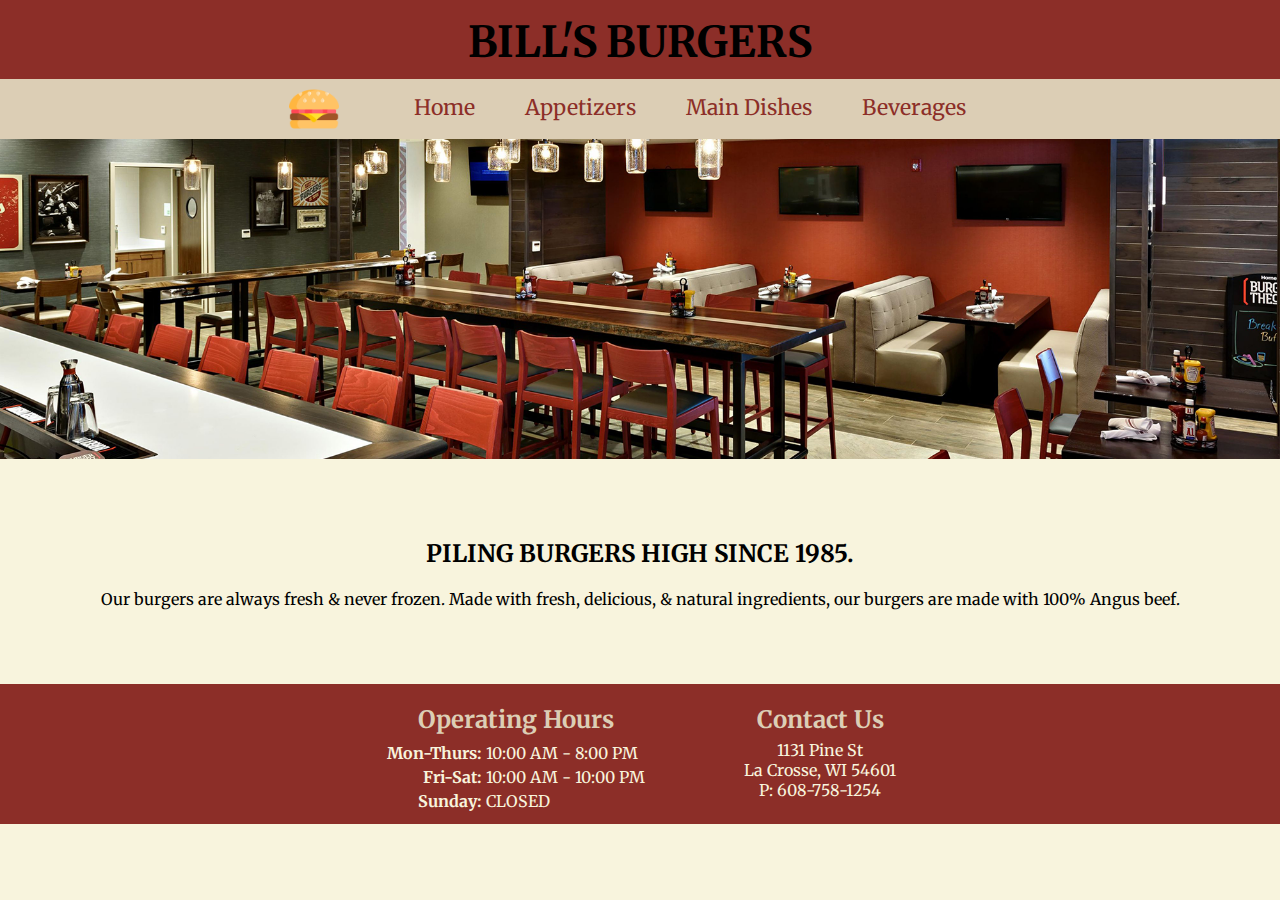
<file: index.html>
<!DOCTYPE html>
<html>

<head>
    <title>Bill's Burgers</title>
    <link href="css/style.css" rel="stylesheet">
    <link rel="icon" href="images/favicon.ico">
    <meta name="viewport" content="width=device-width, initial-scale=1.0">
    <link href="https://fonts.googleapis.com/css2?family=Merriweather&family=Montserrat&family=Sacramento&display=swap" rel="stylesheet">
</head>

<body>
    <header>
        <div id="top-nav">
            <h1 id="nav-name">
                Bill's Burgers
            </h1>
        </div>
        <div id="bottom-nav">
            <img class="logo" src="images/logo.png" alt="Logo" />
            <nav class="nav-bar">
                <ul class="nav-links">
                    <li class="nav-item">
                        <a href="index.html">Home</a>
                    </li>
                    <li class="nav-item">
                        <a href="appetizers.html">Appetizers</a>
                    </li>
                    <li class="nav-item">
                        <a href="maindishes.html">Main Dishes</a>
                    </li>
                    <li class="nav-item">
                        <a href="beverages.html">Beverages</a>
                    </li>
                </ul>
            </nav>
        </div>
    </header>

    <div id="restaurant-profile">
        <img id="restaurant" src="images/main-profile.png" alt="Restaurant" />
    </div>

    <div id="restaurant-description">
        <h2>Piling burgers high since 1985.</h2>
        <p>Our burgers are always fresh & never frozen. Made with fresh, delicious, & natural ingredients, our burgers are made with 100% Angus beef.</p>
    </div>

    <footer>
        <div id="operating-hours">
            <h2>Operating Hours</h2>
            <table>
                <tr>
                    <th>Mon-Thurs:</th>
                    <td>10:00 AM - 8:00 PM</td>
                </tr>
                <tr>
                    <th>Fri-Sat:</th>
                    <td>10:00 AM - 10:00 PM</td>
                </tr>
                <tr>
                    <th>Sunday:</th>
                    <td>CLOSED</td>
                </tr>
            </table>
        </div>
        <div id="contact-us">
            <h2>Contact Us</h2>
            <address>
                1131 Pine St<br>
                La Crosse, WI 54601<br>
                <span id="phone-number">P: 608-758-1254</span>
            </address>
        </div>
    </footer>

    <!--  <a href="https://www.flaticon.com/free-icons/burger" title="burger icons">Burger icons created by Freepik - Flaticon</a> -->
</body>

</html>
</file>
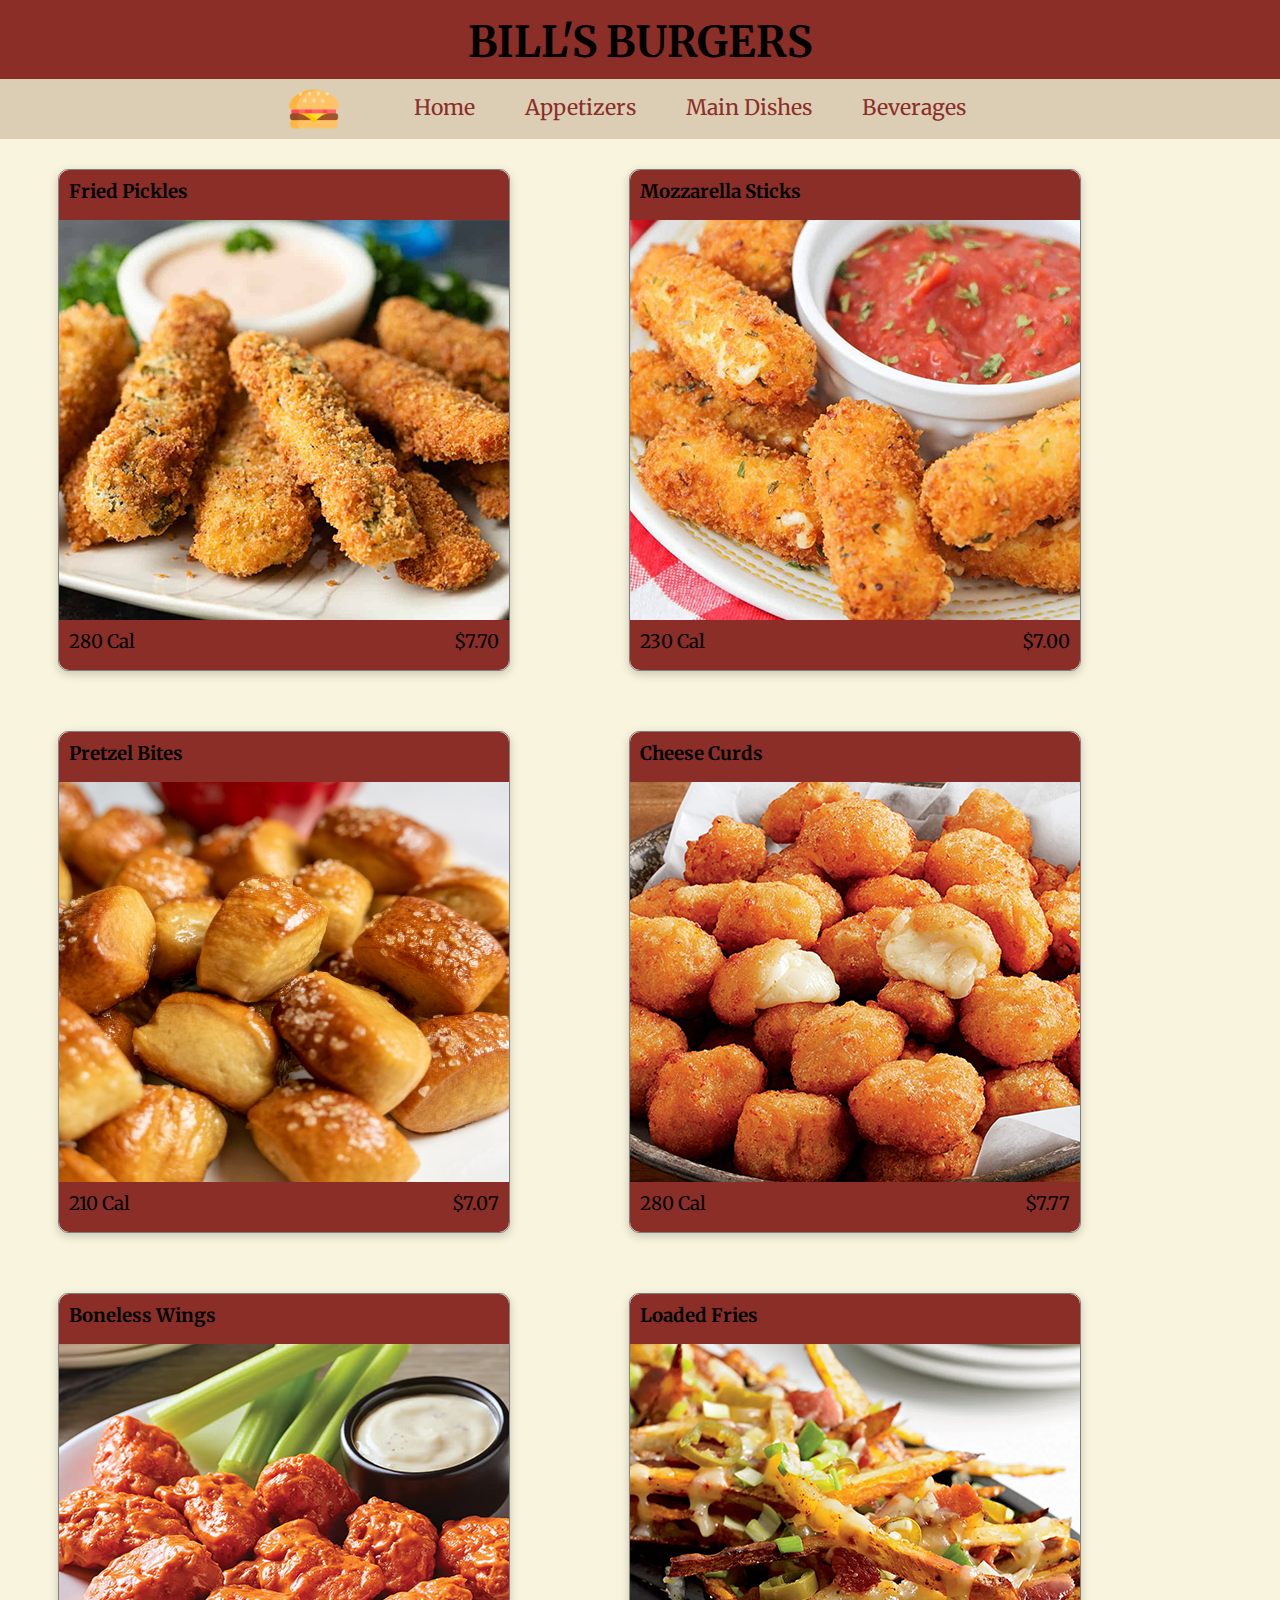
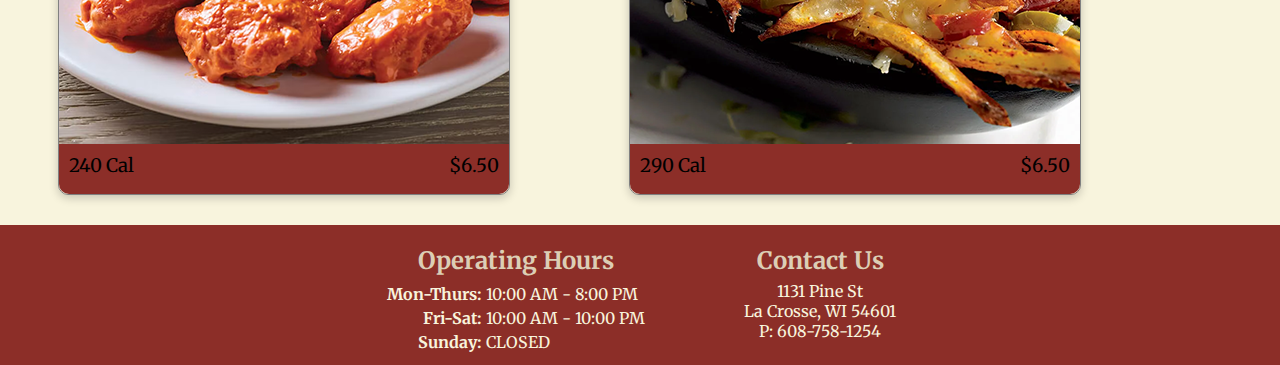
<file: appetizers.html>
<!DOCTYPE html>
<html>

<head>
    <title>Bill's Burgers</title>
    <link href="css/style.css" rel="stylesheet">
    <link rel="icon" href="images/favicon.ico">
    <meta name="viewport" content="width=device-width, initial-scale=1.0">
    <link href="https://fonts.googleapis.com/css2?family=Merriweather&family=Montserrat&family=Sacramento&display=swap" rel="stylesheet">
</head>

<body>
    <header>
        <div id="top-nav">
            <h1 id="nav-name">
                Bill's Burgers
            </h1>
        </div>
        <div id="bottom-nav">
            <img class="logo" src="images/logo.png" alt="Logo" />
            <nav class="nav-bar">
                <ul class="nav-links">
                    <li class="nav-item">
                        <a href="index.html">Home</a>
                    </li>
                    <li class="nav-item">
                        <a href="appetizers.html">Appetizers</a>
                    </li>
                    <li class="nav-item">
                        <a href="maindishes.html">Main Dishes</a>
                    </li>
                    <li class="nav-item">
                        <a href="beverages.html">Beverages</a>
                    </li>
                </ul>
            </nav>
        </div>
    </header>

    <div class="menu">
        <div class="menu-item">
            <div class="menu-item-header">
                <span class="menu-item-name">
                    Fried Pickles
                </span>
            </div>
            <img class="menu-item-img" src="images/fried-pickles.png" alt="Item" />
            <div class="menu-item-footer">
                <span class="menu-item-calories">
                    280 Cal
                </span>
                <span class="menu-item-price">
                    $7.70
                </span>
            </div>
        </div>
        <div class="menu-item">
            <div class="menu-item-header">
                <span class="menu-item-name">
                    Mozzarella Sticks
                </span>
            </div>
            <img class="menu-item-img" src="images/mozzarella-sticks.png" alt="Item" />
            <div class="menu-item-footer">
                <span class="menu-item-calories">
                    230 Cal
                </span>
                <span class="menu-item-price">
                    $7.00
                </span>
            </div>
        </div>
        <div class="menu-item">
            <div class="menu-item-header">
                <span class="menu-item-name">
                    Pretzel Bites
                </span>
            </div>
            <img class="menu-item-img" src="images/pretzel-bites.png" alt="Item" />
            <div class="menu-item-footer">
                <span class="menu-item-calories">
                    210 Cal
                </span>
                <span class="menu-item-price">
                    $7.07
                </span>
            </div>
        </div>
        <div class="menu-item">
            <div class="menu-item-header">
                <span class="menu-item-name">
                    Cheese Curds
                </span>
            </div>
            <img class="menu-item-img" src="images/cheese-curds.png" alt="Item" />
            <div class="menu-item-footer">
                <span class="menu-item-calories">
                    280 Cal
                </span>
                <span class="menu-item-price">
                    $7.77
                </span>
            </div>
        </div>
        <div class="menu-item">
            <div class="menu-item-header">
                <span class="menu-item-name">
                    Boneless Wings
                </span>
            </div>
            <img class="menu-item-img" src="images/wings.png" alt="Item" />
            <div class="menu-item-footer">
                <span class="menu-item-calories">
                    240 Cal
                </span>
                <span class="menu-item-price">
                    $6.50
                </span>
            </div>
        </div>
        <div class="menu-item">
            <div class="menu-item-header">
                <span class="menu-item-name">
                    Loaded Fries
                </span>
            </div>
            <img class="menu-item-img" src="images/loaded-fries.png" alt="Item" />
            <div class="menu-item-footer">
                <span class="menu-item-calories">
                    290 Cal
                </span>
                <span class="menu-item-price">
                    $6.50
                </span>
            </div>
        </div>
    </div>

    <footer>
        <div id="operating-hours">
            <h2>Operating Hours</h2>
            <table>
                <tr>
                    <th>Mon-Thurs:</th>
                    <td>10:00 AM - 8:00 PM</td>
                </tr>
                <tr>
                    <th>Fri-Sat:</th>
                    <td>10:00 AM - 10:00 PM</td>
                </tr>
                <tr>
                    <th>Sunday:</th>
                    <td>CLOSED</td>
                </tr>
            </table>
        </div>
        <div id="contact-us">
            <h2>Contact Us</h2>
            <address>
                1131 Pine St<br>
                La Crosse, WI 54601<br>
                <span id="phone-number">P: 608-758-1254</span>
            </address>
        </div>
    </footer>
</body>

</html>
</file>
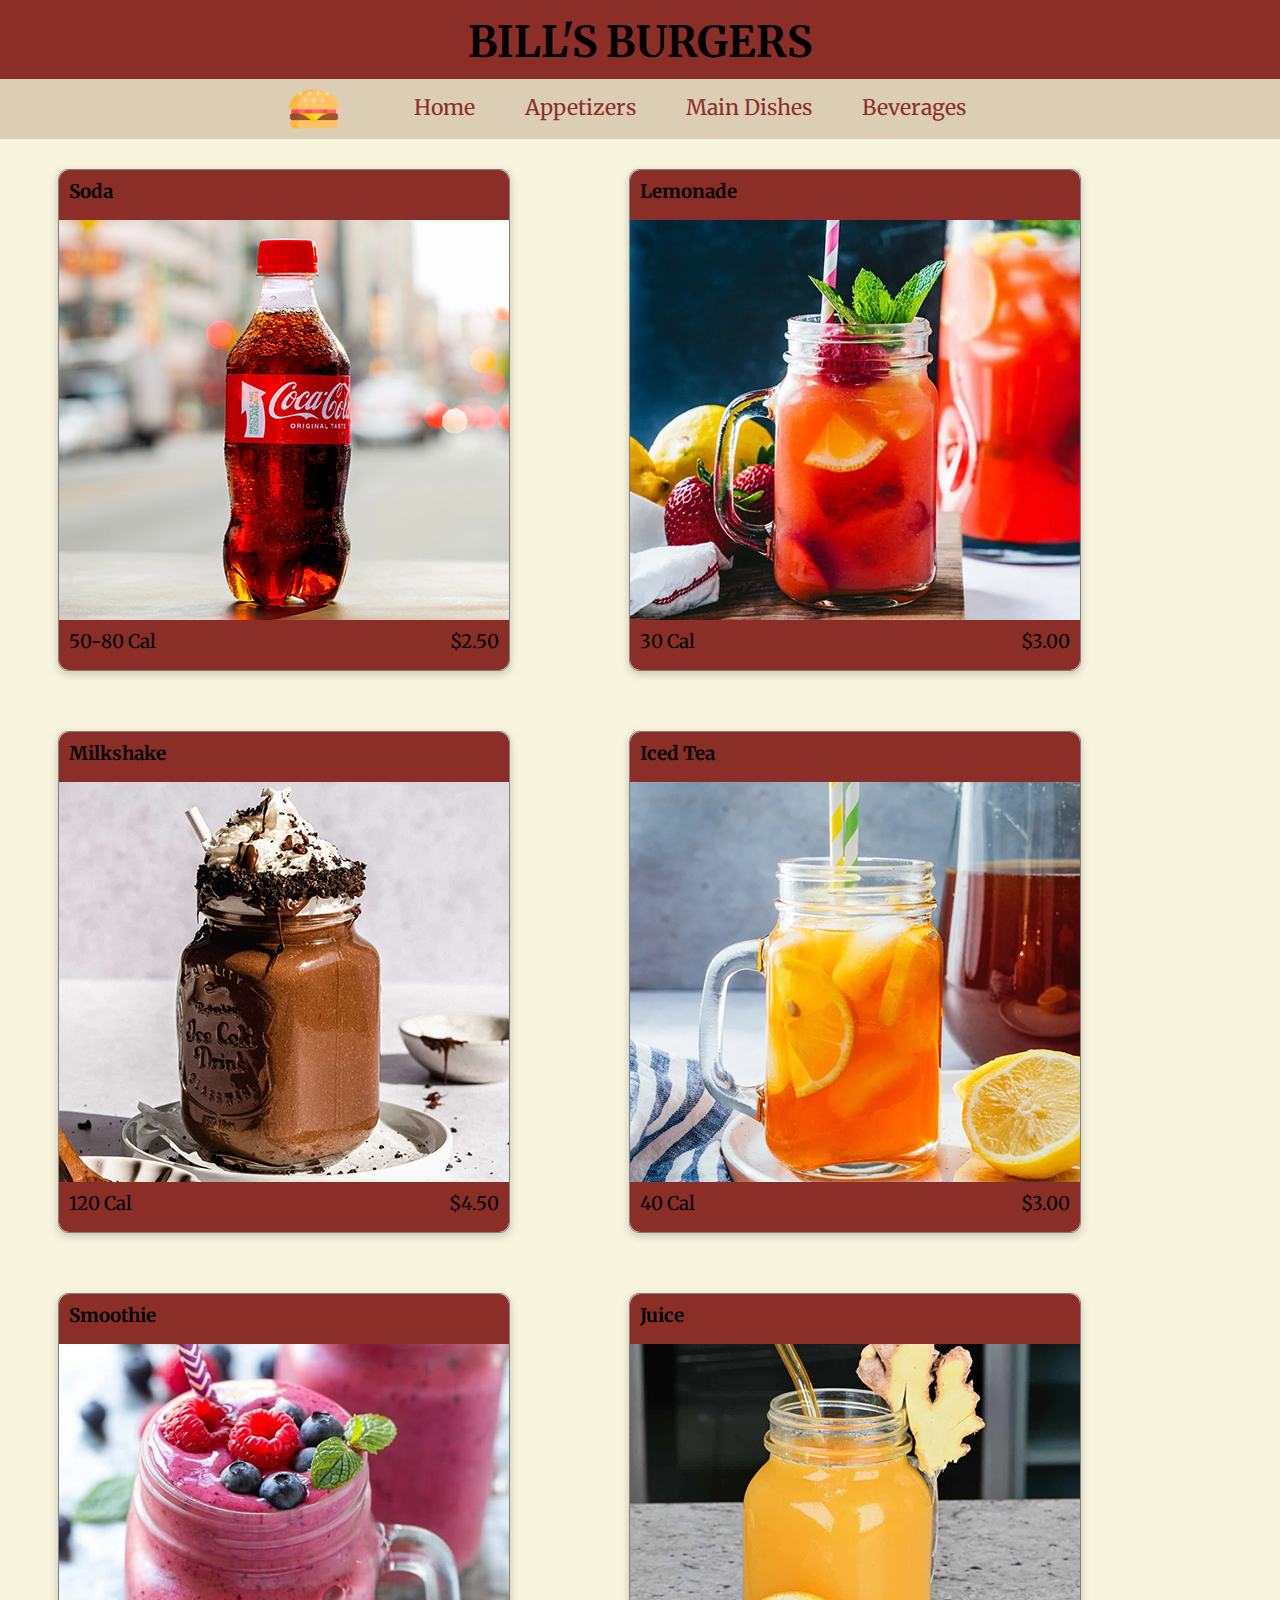
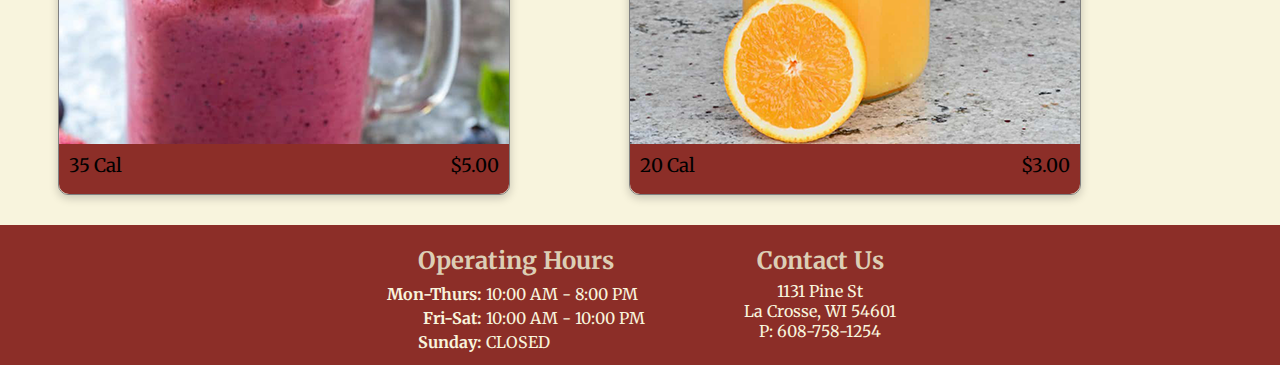
<file: beverages.html>
<!DOCTYPE html>
<html>

<head>
    <title>Bill's Burgers</title>
    <link href="css/style.css" rel="stylesheet">
    <link rel="icon" href="images/favicon.ico">
    <meta name="viewport" content="width=device-width, initial-scale=1.0">
    <link href="https://fonts.googleapis.com/css2?family=Merriweather&family=Montserrat&family=Sacramento&display=swap" rel="stylesheet">
</head>

<body>
    <header>
        <div id="top-nav">
            <h1 id="nav-name">
                Bill's Burgers
            </h1>
        </div>
        <div id="bottom-nav">
            <img class="logo" src="images/logo.png" alt="Logo" />
            <nav class="nav-bar">
                <ul class="nav-links">
                    <li class="nav-item">
                        <a href="index.html">Home</a>
                    </li>
                    <li class="nav-item">
                        <a href="appetizers.html">Appetizers</a>
                    </li>
                    <li class="nav-item">
                        <a href="maindishes.html">Main Dishes</a>
                    </li>
                    <li class="nav-item">
                        <a href="beverages.html">Beverages</a>
                    </li>
                </ul>
            </nav>
        </div>
    </header>

    <div class="menu">
        <div class="menu-item">
            <div class="menu-item-header">
                <span class="menu-item-name">
                    Soda
                </span>
            </div>
            <img class="menu-item-img" src="images/soda.png" alt="Item" />
            <div class="menu-item-footer">
                <span class="menu-item-calories">
                    50-80 Cal
                </span>
                <span class="menu-item-price">
                    $2.50
                </span>
            </div>
        </div>
        <div class="menu-item">
            <div class="menu-item-header">
                <span class="menu-item-name">
                    Lemonade
                </span>
            </div>
            <img class="menu-item-img" src="images/lemonade.png" alt="Item" />
            <div class="menu-item-footer">
                <span class="menu-item-calories">
                    30 Cal
                </span>
                <span class="menu-item-price">
                    $3.00
                </span>
            </div>
        </div>
        <div class="menu-item">
            <div class="menu-item-header">
                <span class="menu-item-name">
                    Milkshake
                </span>
            </div>
            <img class="menu-item-img" src="images/milkshake.png" alt="Item" />
            <div class="menu-item-footer">
                <span class="menu-item-calories">
                    120 Cal
                </span>
                <span class="menu-item-price">
                    $4.50
                </span>
            </div>
        </div>
        <div class="menu-item">
            <div class="menu-item-header">
                <span class="menu-item-name">
                    Iced Tea
                </span>
            </div>
            <img class="menu-item-img" src="images/tea.png" alt="Item" />
            <div class="menu-item-footer">
                <span class="menu-item-calories">
                    40 Cal
                </span>
                <span class="menu-item-price">
                    $3.00
                </span>
            </div>
        </div>
        <div class="menu-item">
            <div class="menu-item-header">
                <span class="menu-item-name">
                    Smoothie
                </span>
            </div>
            <img class="menu-item-img" src="images/smoothie.png" alt="Item" />
            <div class="menu-item-footer">
                <span class="menu-item-calories">
                    35 Cal
                </span>
                <span class="menu-item-price">
                    $5.00
                </span>
            </div>
        </div>
        <div class="menu-item">
            <div class="menu-item-header">
                <span class="menu-item-name">
                    Juice
                </span>
            </div>
            <img class="menu-item-img" src="images/juice.png" alt="Item" />
            <div class="menu-item-footer">
                <span class="menu-item-calories">
                    20 Cal
                </span>
                <span class="menu-item-price">
                    $3.00
                </span>
            </div>
        </div>
    </div>

    <footer>
        <div id="operating-hours">
            <h2>Operating Hours</h2>
            <table>
                <tr>
                    <th>Mon-Thurs:</th>
                    <td>10:00 AM - 8:00 PM</td>
                </tr>
                <tr>
                    <th>Fri-Sat:</th>
                    <td>10:00 AM - 10:00 PM</td>
                </tr>
                <tr>
                    <th>Sunday:</th>
                    <td>CLOSED</td>
                </tr>
            </table>
        </div>
        <div id="contact-us">
            <h2>Contact Us</h2>
            <address>
                1131 Pine St<br>
                La Crosse, WI 54601<br>
                <span id="phone-number">P: 608-758-1254</span>
            </address>
        </div>
    </footer>
</body>

</html>
</file>
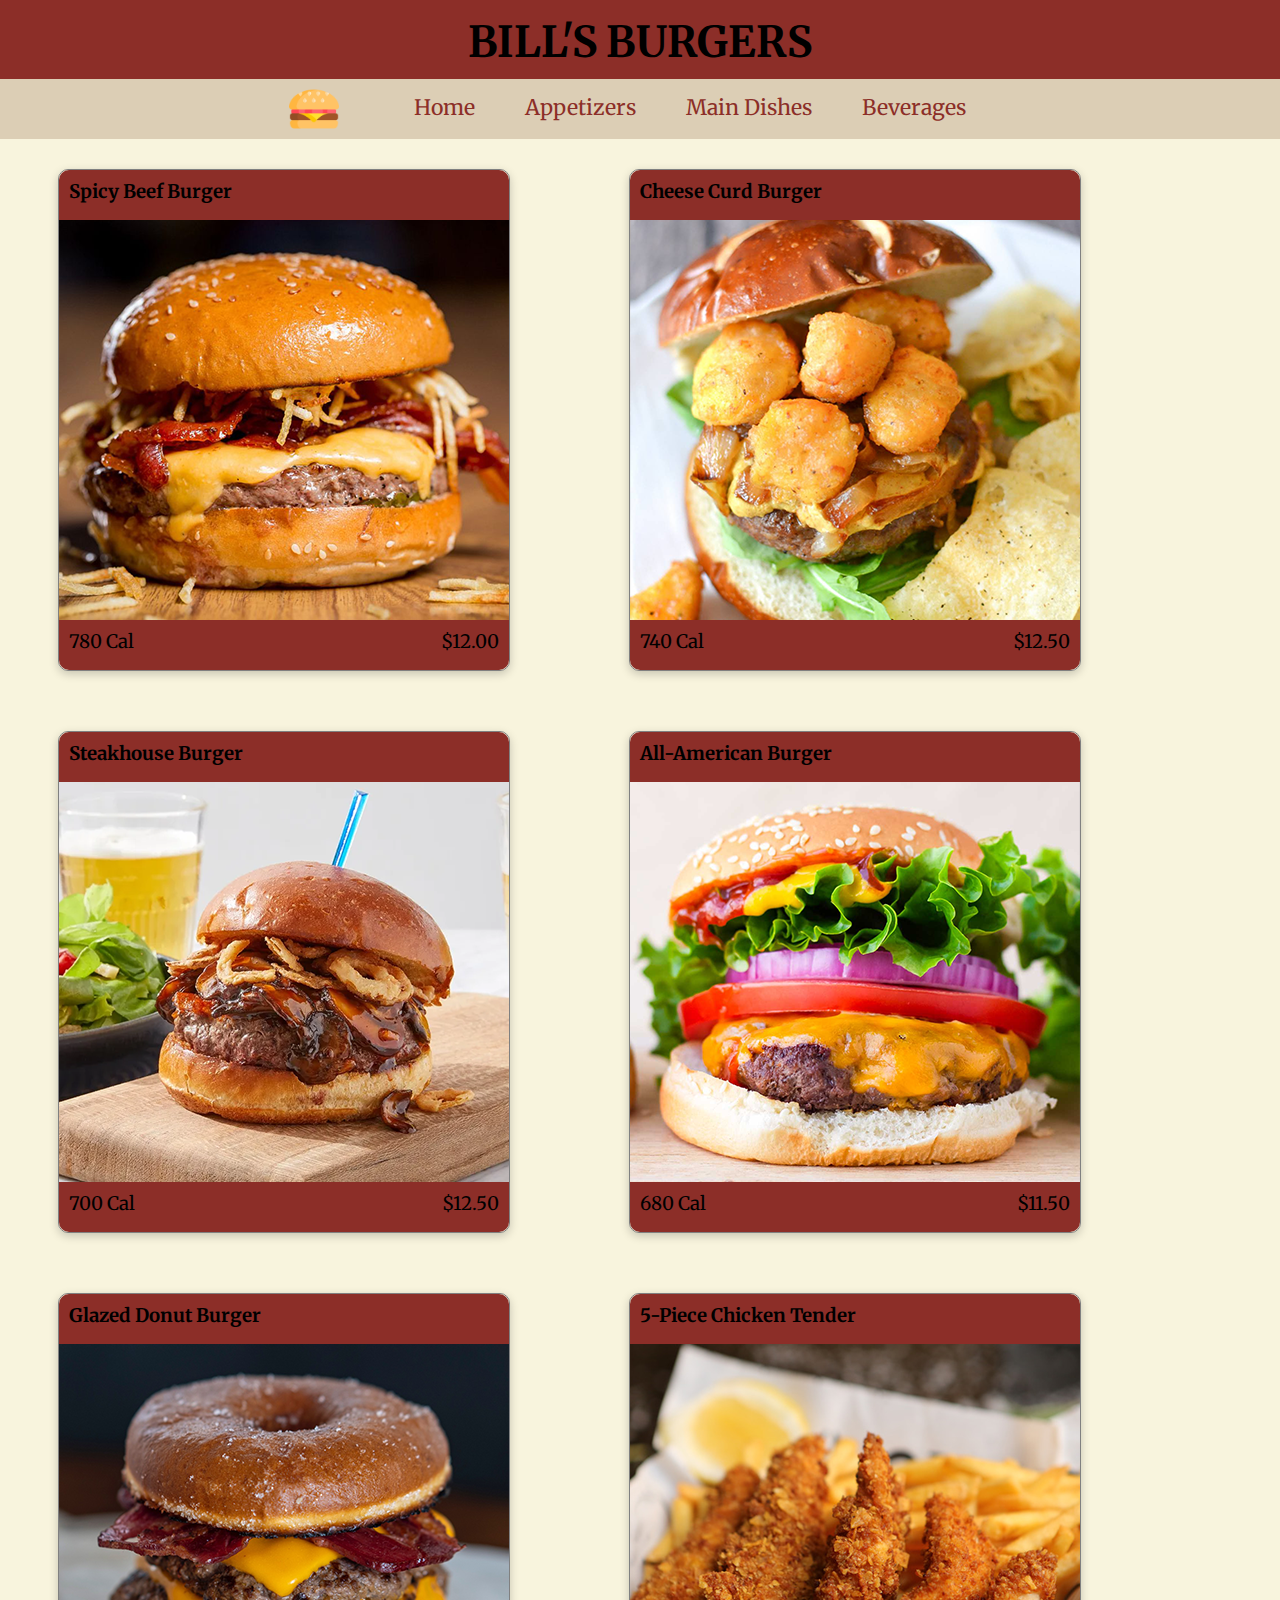
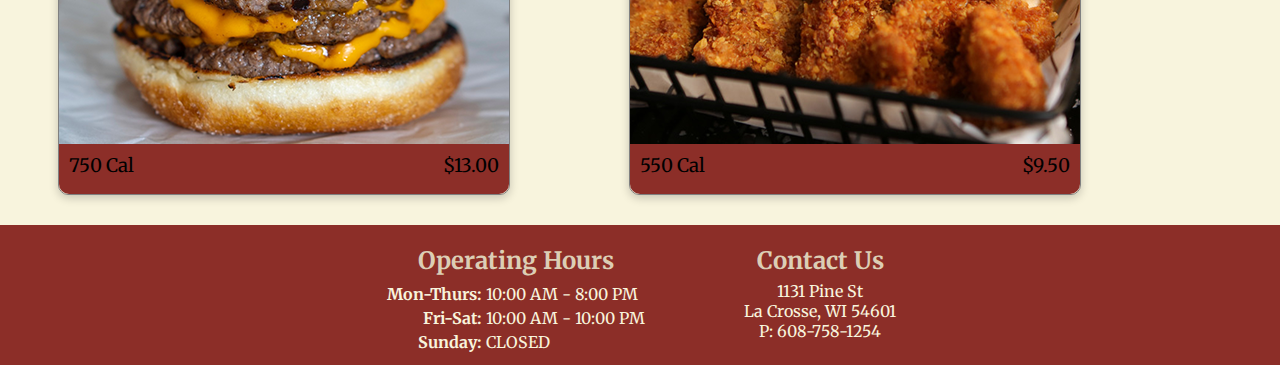
<file: maindishes.html>
<!DOCTYPE html>
<html>

<head>
    <title>Bill's Burgers</title>
    <link href="css/style.css" rel="stylesheet">
    <link rel="icon" href="images/favicon.ico">
    <meta name="viewport" content="width=device-width, initial-scale=1.0">
    <link href="https://fonts.googleapis.com/css2?family=Merriweather&family=Montserrat&family=Sacramento&display=swap" rel="stylesheet">
</head>

<body>
    <header>
        <div id="top-nav">
            <h1 id="nav-name">
                Bill's Burgers
            </h1>
        </div>
        <div id="bottom-nav">
            <img class="logo" src="images/logo.png" alt="Logo" />
            <nav class="nav-bar">
                <ul class="nav-links">
                    <li class="nav-item">
                        <a href="index.html">Home</a>
                    </li>
                    <li class="nav-item">
                        <a href="appetizers.html">Appetizers</a>
                    </li>
                    <li class="nav-item">
                        <a href="maindishes.html">Main Dishes</a>
                    </li>
                    <li class="nav-item">
                        <a href="beverages.html">Beverages</a>
                    </li>
                </ul>
            </nav>
        </div>
    </header>

    <div class="menu">
        <div class="menu-item">
            <div class="menu-item-header">
                <span class="menu-item-name">
                    Spicy Beef Burger
                </span>
            </div>
            <img class="menu-item-img" src="images/spicy-beef-burger.png" alt="Item" />
            <div class="menu-item-footer">
                <span class="menu-item-price">
                    $12.00
                </span>
                <span class="menu-item-calories">
                    780 Cal
                </span>
            </div>
        </div>
        <div class="menu-item">
            <div class="menu-item-header">
                <span class="menu-item-name">
                    Cheese Curd Burger
                </span>
            </div>
            <img class="menu-item-img" src="images/cheese-curd-burger.png" alt="Item" />
            <div class="menu-item-footer">
                <span class="menu-item-price">
                    $12.50
                </span>
                <span class="menu-item-calories">
                    740 Cal
                </span>
            </div>
        </div>
        <div class="menu-item">
            <div class="menu-item-header">
                <span class="menu-item-name">
                    Steakhouse Burger
                </span>
            </div>
            <img class="menu-item-img" src="images/steakhouse-burger.png" alt="Item" />
            <div class="menu-item-footer">
                <span class="menu-item-price">
                    $12.50
                </span>
                <span class="menu-item-calories">
                    700 Cal
                </span>
            </div>
        </div>
        <div class="menu-item">
            <div class="menu-item-header">
                <span class="menu-item-name">
                    All-American Burger
                </span>
            </div>
            <img class="menu-item-img" src="images/all-american-burger.png" alt="Item" />
            <div class="menu-item-footer">
                <span class="menu-item-price">
                    $11.50
                </span>
                <span class="menu-item-calories">
                    680 Cal
                </span>
            </div>
        </div>
        <div class="menu-item">
            <div class="menu-item-header">
                <span class="menu-item-name">
                    Glazed Donut Burger
                </span>
            </div>
            <img class="menu-item-img" src="images/donut-burger.png" alt="Item" />
            <div class="menu-item-footer">
                <span class="menu-item-price">
                    $13.00
                </span>
                <span class="menu-item-calories">
                    750 Cal
                </span>
            </div>
        </div>
        <div class="menu-item">
            <div class="menu-item-header">
                <span class="menu-item-name">
                    5-Piece Chicken Tender
                </span>
            </div>
            <img class="menu-item-img" src="images/chicken-tenders.png" alt="Item" />
            <div class="menu-item-footer">
                <span class="menu-item-price">
                    $9.50
                </span>
                <span class="menu-item-calories">
                    550 Cal
                </span>
            </div>
        </div>
    </div>

    <footer>
        <div id="operating-hours">
            <h2>Operating Hours</h2>
            <table>
                <tr>
                    <th>Mon-Thurs:</th>
                    <td>10:00 AM - 8:00 PM</td>
                </tr>
                <tr>
                    <th>Fri-Sat:</th>
                    <td>10:00 AM - 10:00 PM</td>
                </tr>
                <tr>
                    <th>Sunday:</th>
                    <td>CLOSED</td>
                </tr>
            </table>
        </div>
        <div id="contact-us">
            <h2>Contact Us</h2>
            <address>
                1131 Pine St<br>
                La Crosse, WI 54601<br>
                <span id="phone-number">P: 608-758-1254</span>
            </address>
        </div>
    </footer>
</body>

</html>
</file>
<file: css/style.css>
body {
    margin: 0;
    padding: 0;
    font-family: "Merriweather", serif;
    background-color: #f8f4dd;
    position: relative;
    overflow: auto;
}

header {
    position: relative;
    background-color: #8c2e28;
    height: fit-content;
    width: 100%;
    padding-top: 5px;
}

#top-nav h1 {
    font-size: 32pt;
    margin: 10px 0;
}

#top-nav {
    text-align: center;
    text-transform: uppercase;
}

#bottom-nav {
    display: flex;
    justify-content: center;
    padding: 5px 0;
    height: 50px;
    background-color: #dcceb5;
}

#bottom-nav .logo {
    float: left;
    width: 50px;
    padding-right: 50px;
}

#bottom-nav .nav-bar {
    float: left;
}

.nav-links {
    margin: 0;
    padding: 10px 0;
    overflow: hidden;
}

.nav-item {
    padding: 0px 25px;
    display: block;
    float: left;
    list-style: none;
    font-size: 16pt;
}

.nav-item a {
    text-decoration: none;
}

#bottom-nav .nav-item a {
    color: #8c2e28;
}

.menu-nav .nav-item a {
    color: #f8f4dd;
}

.nav-item a:hover {
    font-weight: bold;
}

#restaurant {
    width: 100%;
}

#restaurant-description {
    text-align: center;
    margin: 75px 0;
    height: fit-content;
}

#restaurant-description h2 {
    text-transform: uppercase;
}

footer {
    position: relative;
    bottom: 0;
    width: 100%;
    background-color: #8c2e28;
    height: 110px;
    padding: 15px 0;
    color: #dcceb5;
}

#operating-hours {
    float: left;
    margin-left: 30%;
    text-align: center;
}

#operating-hours h2 {
    font-weight: bold;
    margin: 5px 0;
}

#operating-hours table {
    color: #f8f4dd;
}

#operating-hours th {
    text-align: right;
}

#operating-hours td {
    text-align: left;
}

#operating-hours tr {
    margin: 5px 0;
}

#contact-us {
    float: right;
    margin-right: 30%;
    text-align: center;
}

#contact-us h2 {
    font-weight: bold;
    margin: 5px 0;
}

#contact-us address {
    font-style: normal;
    color: #f8f4dd;
}

.menu-nav {
    padding: 5px 0;
    height: 50px;
}

.menu-nav .logo {
    float: left;
    width: 50px;
    margin-left: 30%;
    margin-right: 25px;
}

.menu-nav .nav-bar {
    float: left;
}

.menu-nav h1 {
    font-size: 18pt;
    text-transform: uppercase;
    margin: 10px 0;
}

.menu {
    counter-reset: items;
}

.menu-item {
    display: inline-block;
    margin: 30px 4.5%;
    width: 450px;
    height: 500px;
    position: relative;
    font-size: 14pt;
    border-radius: 10px;
    box-shadow: 0 3px 10px rgb(0 0 0 / 0.2);
    border: 1px solid gray;
    counter-increment: items;
}

.menu-item-header {
    height: 50px;
    background-color: #8c2e28;
    border-radius: 10px 10px 0 0;
}

.menu-item-footer {
    height: 50px;
    width: 100%;
    background-color: #8c2e28;
    position: absolute;
    bottom: 0;
    border-radius: 0 0 10px 10px;
}

.menu-item-name,
.menu-item-index {
    float: left;
    margin: 10px;
}

.menu-item-name {
    font-weight: bold;
}

.menu-item-price {
    float: right;
    margin: 10px;
}

.menu-item-calories {
    float: left;
    margin: 10px;
}

.menu-item-img {
    width: 450px;
    height: 400px;
}
</file>
